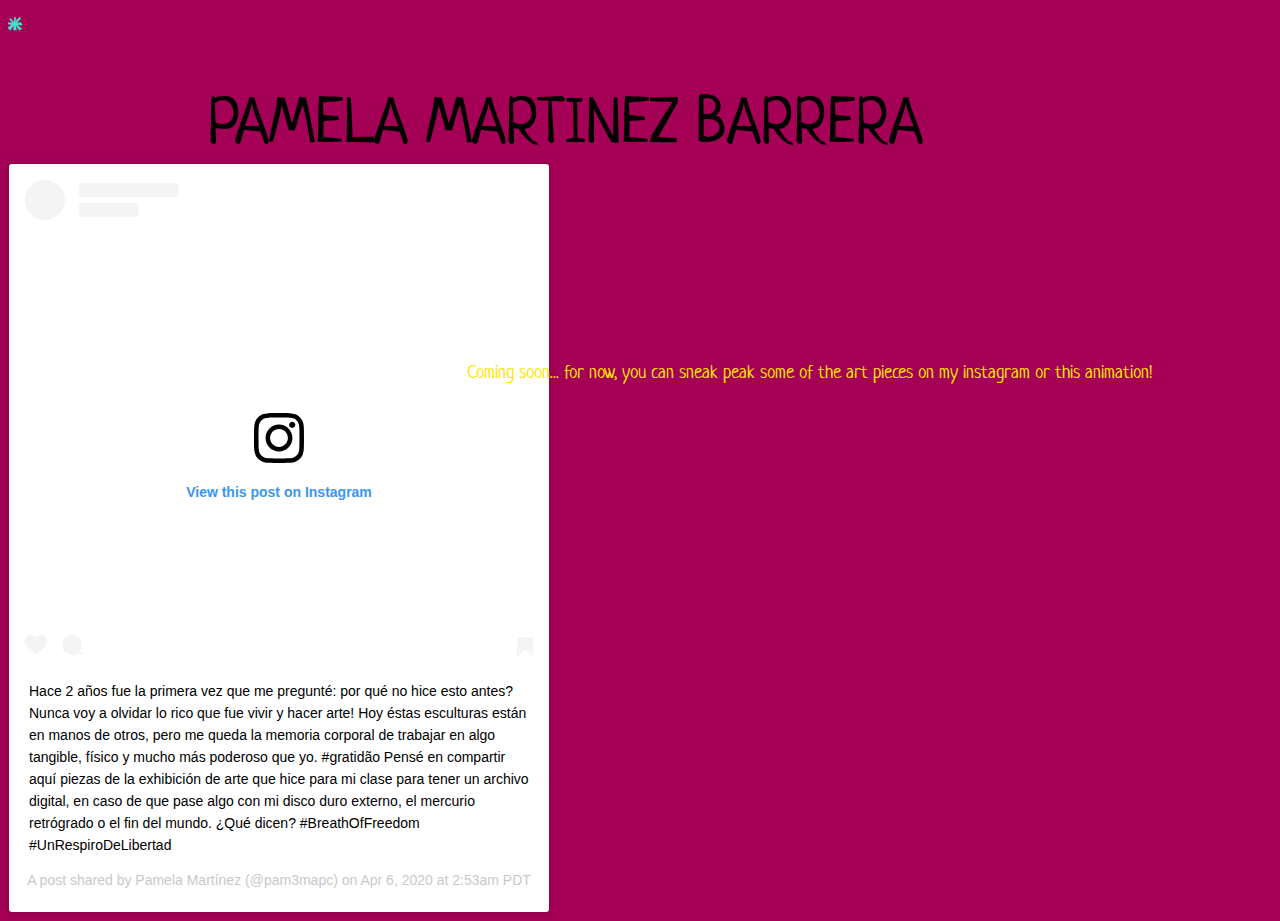
<file: artexhibition.html>
<!DOCTYPE html>
<html>
   <head>
   	  <title>Pam's World</title>
  <link rel="stylesheet" type="text/css" href="style.css">
  <link rel="icon" href="Assets/icon.png" type="image/png">
  <link href="https://fonts.googleapis.com/css2?family=Neucha&display=swap" rel="stylesheet">
  </head>



<body> 

	<header> 
	<a class= "buttom" href="index2.html">*</a>

	<div class="header">
		PAMELA MARTINEZ BARRERA
	</div>

</header >


<div class="outsideelements"> Coming soon... for now, you can sneak peak some of the art pieces on my instagram or this animation!  
	<br> 
</br> 
<iframe style="padding:20px;" width="560" height="315" src="https://www.youtube.com/embed/zxyCPAcY0Nk" frameborder="0" allow="accelerometer; autoplay; encrypted-media; gyroscope; picture-in-picture" allowfullscreen></iframe>
</div>
   	
<blockquote class="instagram-media" data-instgrm-captioned data-instgrm-permalink="https://www.instagram.com/p/B-opXSSjD2i/?utm_source=ig_embed&amp;utm_campaign=loading" data-instgrm-version="12" style=" background:#FFF; border:0; border-radius:3px; box-shadow:0 0 1px 0 rgba(0,0,0,0.5),0 1px 10px 0 rgba(0,0,0,0.15); margin: 1px; max-width:540px; min-width:326px; padding:0; width:99.375%; width:-webkit-calc(100% - 2px); width:calc(100% - 2px);"><div style="padding:16px;"> <a href="https://www.instagram.com/p/B-opXSSjD2i/?utm_source=ig_embed&amp;utm_campaign=loading" style=" background:#FFFFFF; line-height:0; padding:0 0; text-align:center; text-decoration:none; width:100%;" target="_blank"> <div style=" display: flex; flex-direction: row; align-items: center;"> <div style="background-color: #F4F4F4; border-radius: 50%; flex-grow: 0; height: 40px; margin-right: 14px; width: 40px;"></div> <div style="display: flex; flex-direction: column; flex-grow: 1; justify-content: center;"> <div style=" background-color: #F4F4F4; border-radius: 4px; flex-grow: 0; height: 14px; margin-bottom: 6px; width: 100px;"></div> <div style=" background-color: #F4F4F4; border-radius: 4px; flex-grow: 0; height: 14px; width: 60px;"></div></div></div><div style="padding: 19% 0;"></div> <div style="display:block; height:50px; margin:0 auto 12px; width:50px;"><svg width="50px" height="50px" viewBox="0 0 60 60" version="1.1" xmlns="https://www.w3.org/2000/svg" xmlns:xlink="https://www.w3.org/1999/xlink"><g stroke="none" stroke-width="1" fill="none" fill-rule="evenodd"><g transform="translate(-511.000000, -20.000000)" fill="#000000"><g><path d="M556.869,30.41 C554.814,30.41 553.148,32.076 553.148,34.131 C553.148,36.186 554.814,37.852 556.869,37.852 C558.924,37.852 560.59,36.186 560.59,34.131 C560.59,32.076 558.924,30.41 556.869,30.41 M541,60.657 C535.114,60.657 530.342,55.887 530.342,50 C530.342,44.114 535.114,39.342 541,39.342 C546.887,39.342 551.658,44.114 551.658,50 C551.658,55.887 546.887,60.657 541,60.657 M541,33.886 C532.1,33.886 524.886,41.1 524.886,50 C524.886,58.899 532.1,66.113 541,66.113 C549.9,66.113 557.115,58.899 557.115,50 C557.115,41.1 549.9,33.886 541,33.886 M565.378,62.101 C565.244,65.022 564.756,66.606 564.346,67.663 C563.803,69.06 563.154,70.057 562.106,71.106 C561.058,72.155 560.06,72.803 558.662,73.347 C557.607,73.757 556.021,74.244 553.102,74.378 C549.944,74.521 548.997,74.552 541,74.552 C533.003,74.552 532.056,74.521 528.898,74.378 C525.979,74.244 524.393,73.757 523.338,73.347 C521.94,72.803 520.942,72.155 519.894,71.106 C518.846,70.057 518.197,69.06 517.654,67.663 C517.244,66.606 516.755,65.022 516.623,62.101 C516.479,58.943 516.448,57.996 516.448,50 C516.448,42.003 516.479,41.056 516.623,37.899 C516.755,34.978 517.244,33.391 517.654,32.338 C518.197,30.938 518.846,29.942 519.894,28.894 C520.942,27.846 521.94,27.196 523.338,26.654 C524.393,26.244 525.979,25.756 528.898,25.623 C532.057,25.479 533.004,25.448 541,25.448 C548.997,25.448 549.943,25.479 553.102,25.623 C556.021,25.756 557.607,26.244 558.662,26.654 C560.06,27.196 561.058,27.846 562.106,28.894 C563.154,29.942 563.803,30.938 564.346,32.338 C564.756,33.391 565.244,34.978 565.378,37.899 C565.522,41.056 565.552,42.003 565.552,50 C565.552,57.996 565.522,58.943 565.378,62.101 M570.82,37.631 C570.674,34.438 570.167,32.258 569.425,30.349 C568.659,28.377 567.633,26.702 565.965,25.035 C564.297,23.368 562.623,22.342 560.652,21.575 C558.743,20.834 556.562,20.326 553.369,20.18 C550.169,20.033 549.148,20 541,20 C532.853,20 531.831,20.033 528.631,20.18 C525.438,20.326 523.257,20.834 521.349,21.575 C519.376,22.342 517.703,23.368 516.035,25.035 C514.368,26.702 513.342,28.377 512.574,30.349 C511.834,32.258 511.326,34.438 511.181,37.631 C511.035,40.831 511,41.851 511,50 C511,58.147 511.035,59.17 511.181,62.369 C511.326,65.562 511.834,67.743 512.574,69.651 C513.342,71.625 514.368,73.296 516.035,74.965 C517.703,76.634 519.376,77.658 521.349,78.425 C523.257,79.167 525.438,79.673 528.631,79.82 C531.831,79.965 532.853,80.001 541,80.001 C549.148,80.001 550.169,79.965 553.369,79.82 C556.562,79.673 558.743,79.167 560.652,78.425 C562.623,77.658 564.297,76.634 565.965,74.965 C567.633,73.296 568.659,71.625 569.425,69.651 C570.167,67.743 570.674,65.562 570.82,62.369 C570.966,59.17 571,58.147 571,50 C571,41.851 570.966,40.831 570.82,37.631"></path></g></g></g></svg></div><div style="padding-top: 8px;"> <div style=" color:#3897f0; font-family:Arial,sans-serif; font-size:14px; font-style:normal; font-weight:550; line-height:18px;"> View this post on Instagram</div></div><div style="padding: 12.5% 0;"></div> <div style="display: flex; flex-direction: row; margin-bottom: 14px; align-items: center;"><div> <div style="background-color: #F4F4F4; border-radius: 50%; height: 12.5px; width: 12.5px; transform: translateX(0px) translateY(7px);"></div> <div style="background-color: #F4F4F4; height: 12.5px; transform: rotate(-45deg) translateX(3px) translateY(1px); width: 12.5px; flex-grow: 0; margin-right: 14px; margin-left: 2px;"></div> <div style="background-color: #F4F4F4; border-radius: 50%; height: 12.5px; width: 12.5px; transform: translateX(9px) translateY(-18px);"></div></div><div style="margin-left: 8px;"> <div style=" background-color: #F4F4F4; border-radius: 50%; flex-grow: 0; height: 20px; width: 20px;"></div> <div style=" width: 0; height: 0; border-top: 2px solid transparent; border-left: 6px solid #f4f4f4; border-bottom: 2px solid transparent; transform: translateX(16px) translateY(-4px) rotate(30deg)"></div></div><div style="margin-left: auto;"> <div style=" width: 0px; border-top: 8px solid #F4F4F4; border-right: 8px solid transparent; transform: translateY(16px);"></div> <div style=" background-color: #F4F4F4; flex-grow: 0; height: 12px; width: 16px; transform: translateY(-4px);"></div> <div style=" width: 0; height: 0; border-top: 8px solid #F4F4F4; border-left: 8px solid transparent; transform: translateY(-4px) translateX(8px);"></div></div></div></a> <p style=" margin:8px 0 0 0; padding:0 4px;"> <a href="https://www.instagram.com/p/B-opXSSjD2i/?utm_source=ig_embed&amp;utm_campaign=loading" style=" color:#000; font-family:Arial,sans-serif; font-size:14px; font-style:normal; font-weight:normal; line-height:17px; text-decoration:none; word-wrap:break-word;" target="_blank">Hace 2 años fue la primera vez que me pregunté: por qué no hice esto antes? Nunca voy a olvidar lo rico que fue vivir y hacer arte! Hoy éstas esculturas están en manos de otros, pero me queda la memoria corporal de trabajar en algo tangible, físico y mucho más poderoso que yo. #gratidão Pensé en compartir aquí piezas de la exhibición de arte que hice para mi clase para tener un archivo digital, en caso de que pase algo con mi disco duro externo, el mercurio retrógrado o el fin del mundo. ¿Qué dicen? #BreathOfFreedom #UnRespiroDeLibertad</a></p> <p style=" color:#c9c8cd; font-family:Arial,sans-serif; font-size:14px; line-height:17px; margin-bottom:0; margin-top:8px; overflow:hidden; padding:8px 0 7px; text-align:center; text-overflow:ellipsis; white-space:nowrap;">A post shared by <a href="https://www.instagram.com/pam3mapc/?utm_source=ig_embed&amp;utm_campaign=loading" style=" color:#c9c8cd; font-family:Arial,sans-serif; font-size:14px; font-style:normal; font-weight:normal; line-height:17px;" target="_blank"> Pamela Martínez</a> (@pam3mapc) on <time style=" font-family:Arial,sans-serif; font-size:14px; line-height:17px;" datetime="2020-04-06T09:53:45+00:00">Apr 6, 2020 at 2:53am PDT</time></p></div></blockquote> 

<script async src="//www.instagram.com/embed.js"></script>



 
   </body>
 </html>
</file>
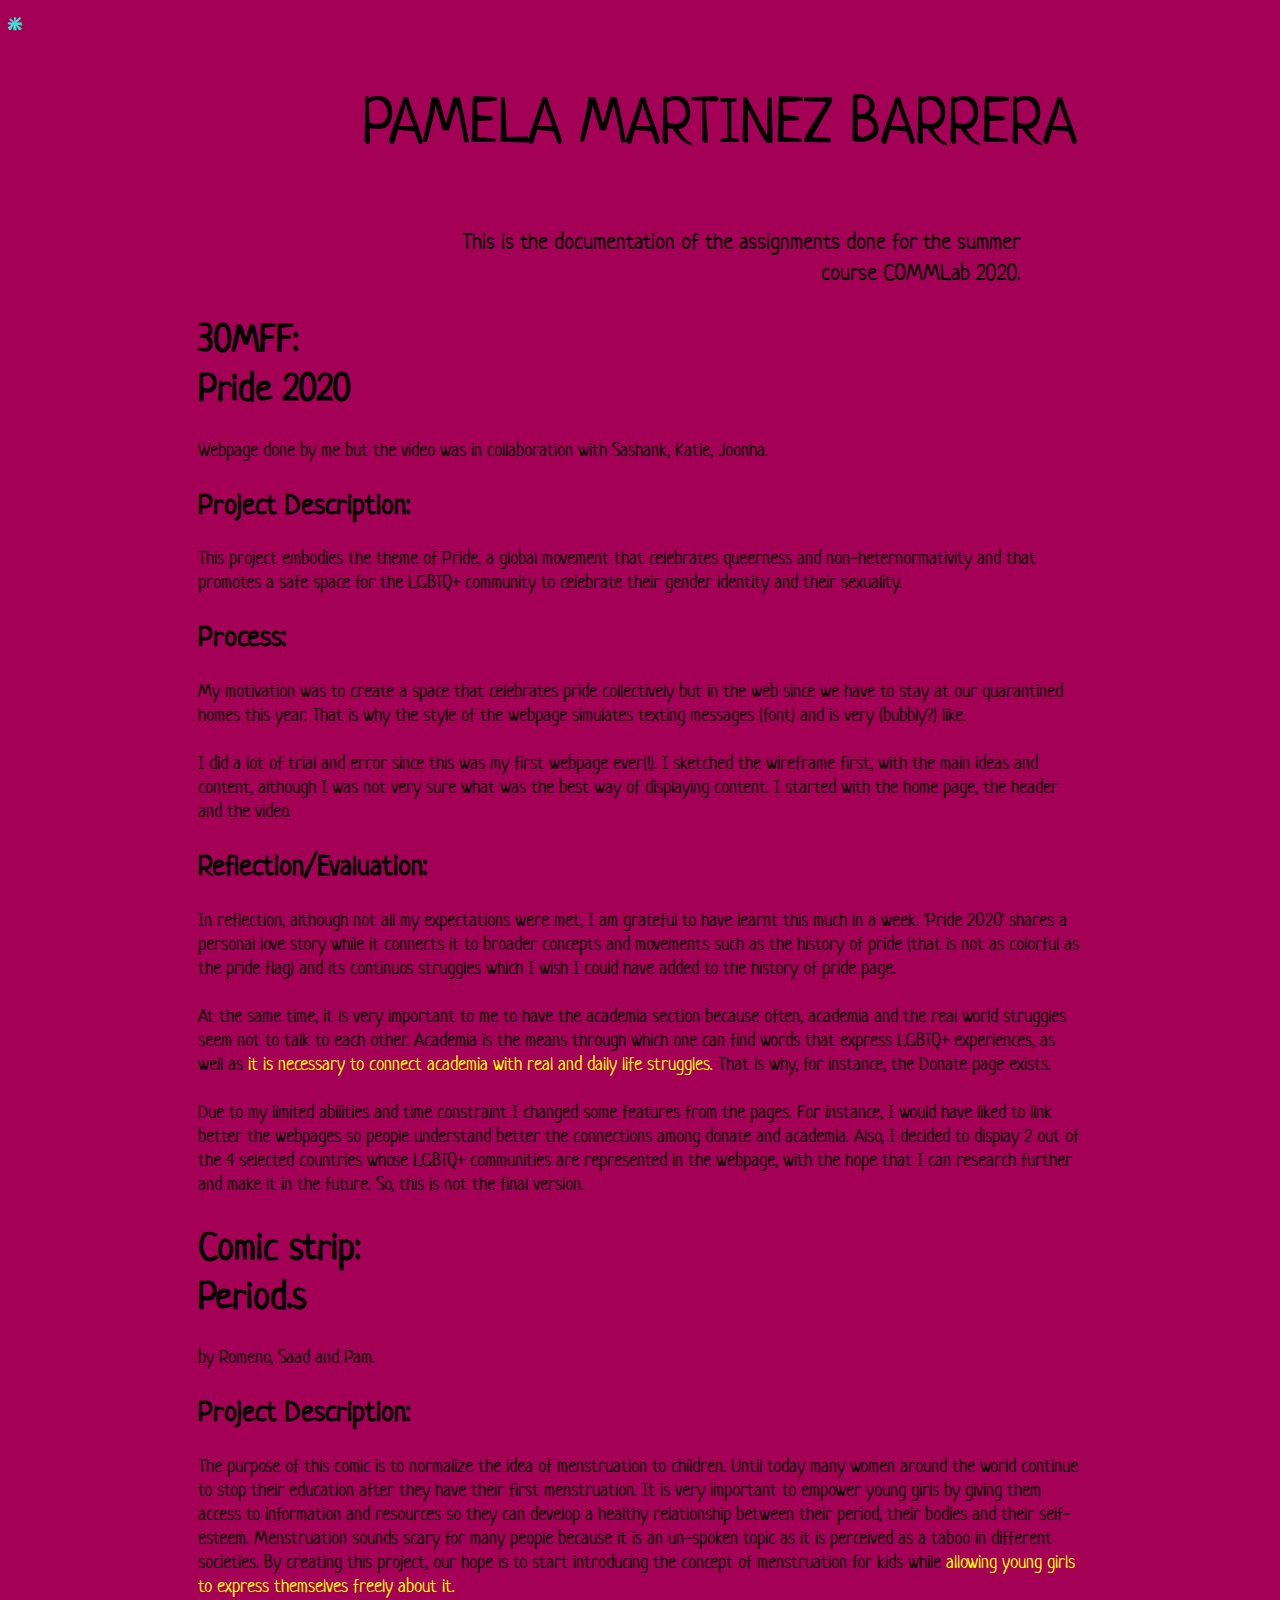
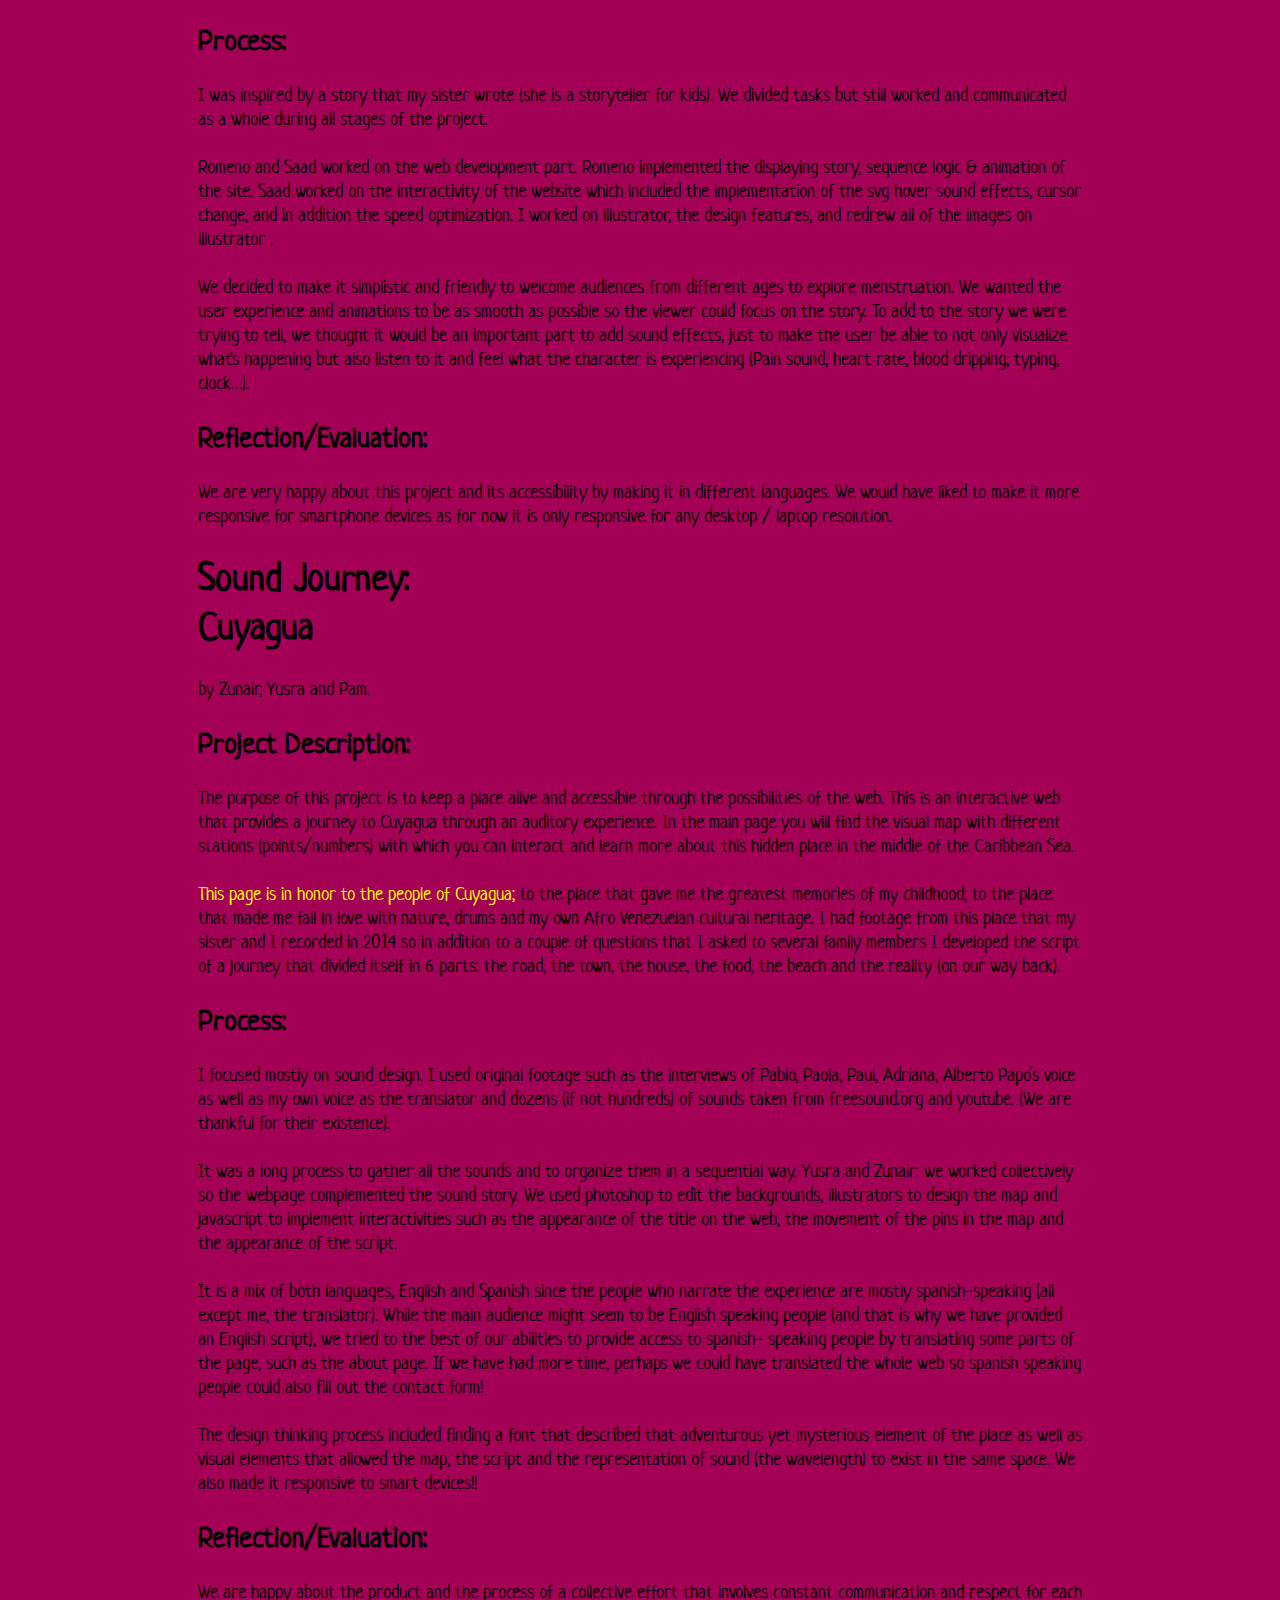
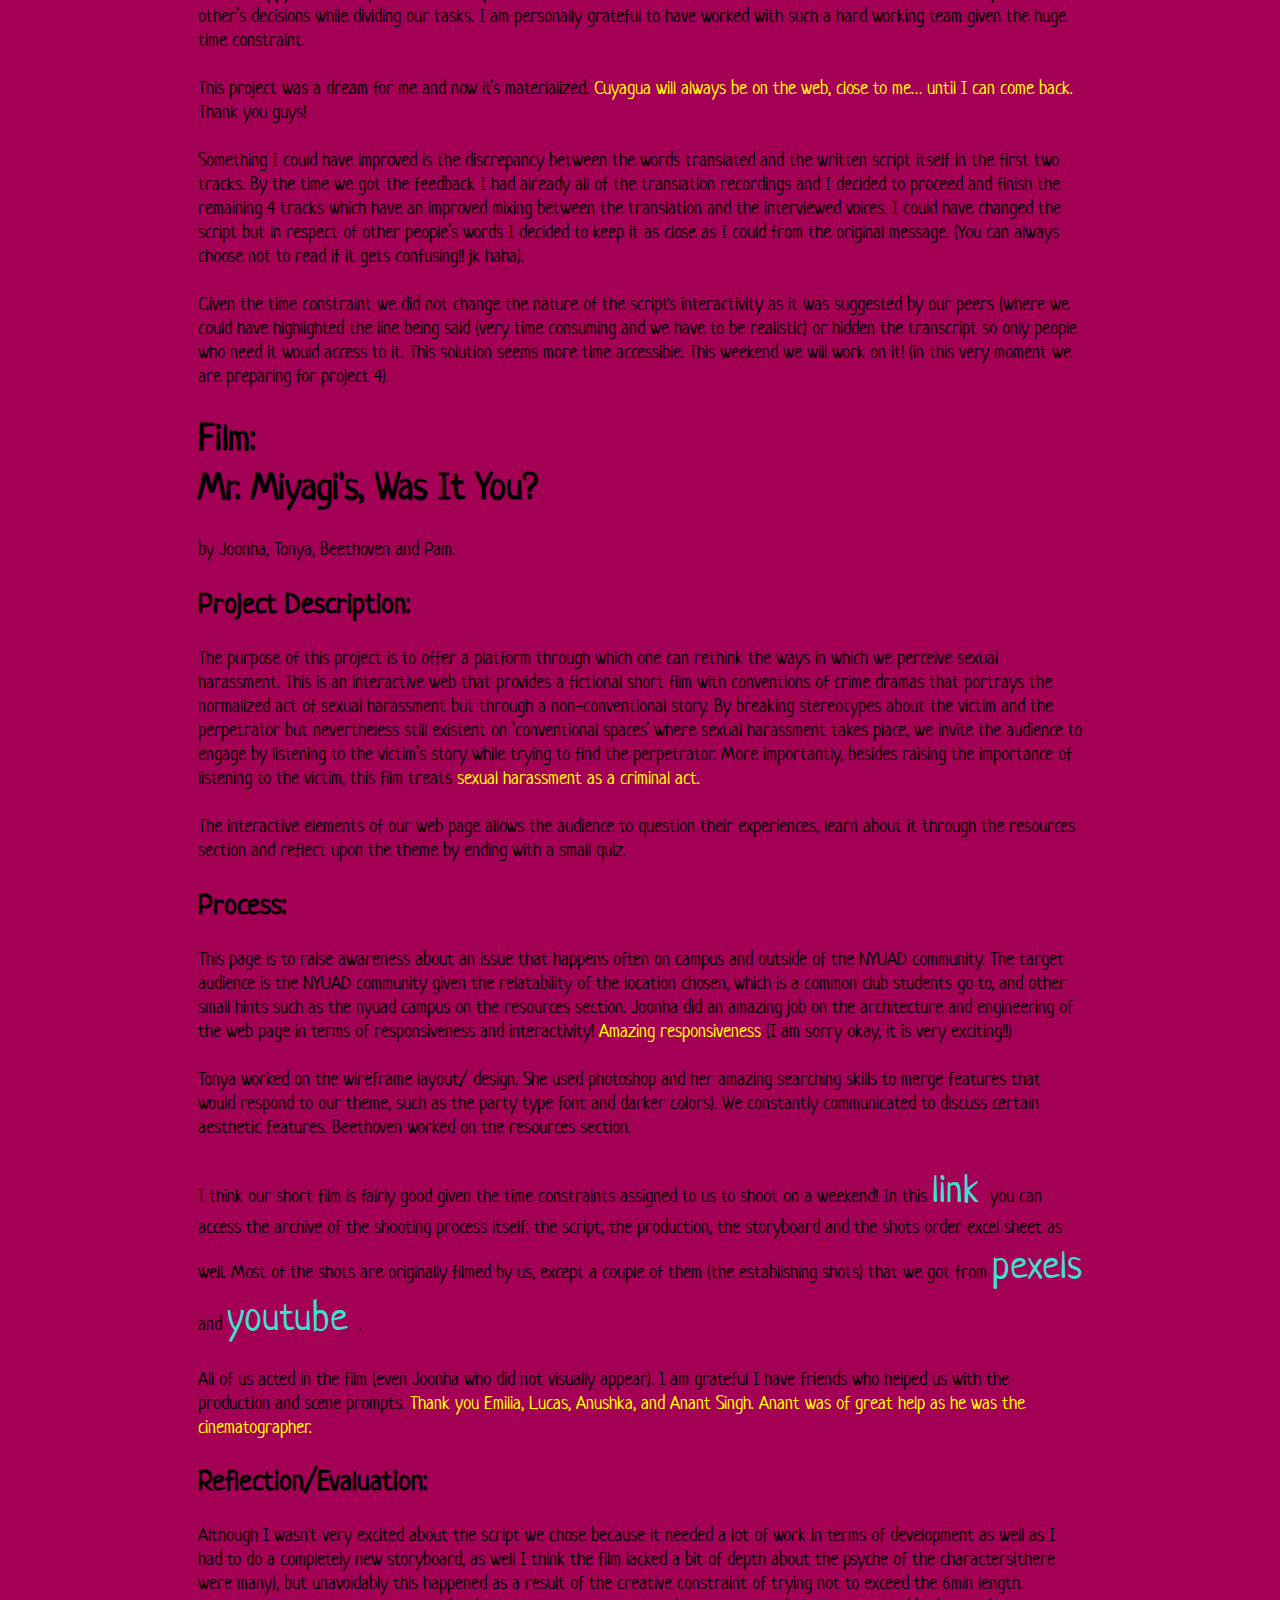
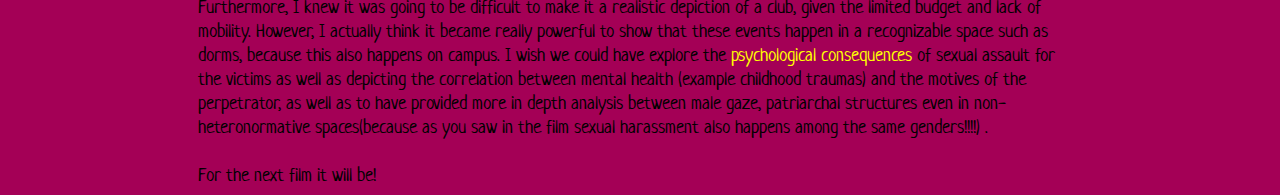
<file: documentation.html>
<html>
   <head>
   	<title>Archiving the process </title>
  <link rel="stylesheet" type="text/css" href="style.css">
    <link rel="icon" href="Assets/icon.png" type="image/png">
  <link href="https://fonts.googleapis.com/css2?family=Neucha&display=swap" rel="stylesheet">

   </head>
   <body>
<header> 
	<a class= "buttom" href="index2.html">*</a>

	<div class="header">
		PAMELA MARTINEZ BARRERA

</div> 

   


</header>
<div class="documentation box"> 
    <p class="subtitle"> This is the documentation of the assignments done for the summer course COMMLab 2020. </p>
  
      <h1> <div class="doc" > 30MFF: </div> <div class="specialwords"> Pride 2020 </div>  </h1> Webpage done by me but the video was in collaboration with Sashank, Katie, Joonha. 

      <h2> Project Description: </h2> 

     This project embodies the theme of Pride, a global movement that celebrates queerness and non-heternormativity and that promotes a safe space for the LGBTQ+ community to celebrate their gender identity and their sexuality.

      <h2> Process: </h2>
      My motivation was to create a space that celebrates pride collectively but in the web since we have to stay at our quarantined homes this year. That is why the style of the webpage simulates texting messages (font) and is very (bubbly?) like. <br> </br>

       I did a lot of trial and error since this was my first webpage ever(!). I sketched the wireframe first, with the main ideas and content, although I was not very sure what was the best way of displaying content. I started with the home page, the header and the video. 

      <h2> Reflection/Evaluation: </h2>

       In reflection, although not all my expectations were met, I am grateful to have learnt this much in a week. 'Pride 2020' shares a personal love story while it connects it to broader concepts and movements such as the history of pride (that is not as colorful as the pride flag) and its continuos struggles which I wish I could have added to the history of pride page.  <br> </br>At the same time, it is very important to me to have the academia section because often, academia and the real world struggles seem not to talk to each other. Academia is the means through which one can find words that express LGBTQ+ experiences, as well as  <pan style="color:yellow;"> it is necessary to connect academia with real and daily life struggles. </pan> That is why, for instance, the Donate page exists. <br> </br>

      Due to my limited abilities and time constraint I changed some features from the pages. For instance, I would have liked to link better the webpages so people understand better the connections among donate and academia. Also, I decided to display 2 out of the 4 selected countries whose LGBTQ+ communities are represented in the webpage, with the hope that I can research further and make it in the future. So, this is not the final version.

               

      <h1> <div class="doc" > Comic strip:</div> <div class="specialwords">  Period.s </div>  </h1>
      by Romeno, Saad and Pam.
      <h2> Project Description: </h2>

      <p>  The purpose of this comic is to normalize the idea of menstruation to children. Until today many women around the world continue to stop their education after they have their first menstruation. It is very important to empower young girls by giving them access to information and resources so they can develop a healthy relationship between their period, their bodies and their self-esteem. Menstruation sounds scary for many people because it is an un-spoken topic as it is perceived as a taboo in different societies. By creating this project, our hope is to start introducing the concept of menstruation for kids while  <pan style="color:yellow;"> allowing young girls to express themselves freely about it.</pan> </p>

      <h2> Process: </h2>

     I was inspired by a story that my sister wrote (she is a storyteller for kids). We divided tasks but still worked and communicated as a whole during all stages of the project. <br> </br>


     Romeno and Saad worked on the web development part. Romeno implemented the displaying story, sequence logic & animation of the site. Saad worked on the interactivity of the website which included the implementation of the svg hover sound effects, cursor change, and in addition the speed optimization. I worked on illustrator, the design features, and redrew all of the images on illustrator . <br> </br>

      We decided to make it simplistic and friendly to welcome audiences from different ages to explore menstruation. We wanted the user experience and animations to be as smooth as possible so the viewer could focus on the story. To add to the story we were trying to tell, we thought it would be an important part to add sound effects, just to make the user be able to not only visualize what's happening but also listen to it and feel what the character is experiencing (Pain sound, heart rate, blood dripping, typing, clock…). 

      <h2> Reflection/Evaluation: </h2>
       We are very happy about this project and its accessibility by making it in different languages. We would have liked to make it more responsive for smartphone devices as for now it is only responsive for any desktop / laptop resolution.


       <h1>  <div class="doc" >Sound Journey: </div><div class="specialwords">  Cuyagua </div>  </h1>


       by Zunair, Yusra and Pam.

   <h2> Project Description: </h2>

The purpose of this project is to keep a place alive and accessible through the possibilities of the web. This is an interactive web that provides a journey to Cuyagua through an auditory experience. In the main page you will find the visual map with different stations (points/numbers) with which you can interact and learn more about this hidden place in the middle of the Caribbean Sea. <br> </br>
<pan style="color:yellow;"> This page is in honor to the people of Cuyagua;</pan> to the place that gave me the greatest memories of my childhood; to the place that made me fall in love with nature, drums and my own Afro Venezuelan cultural heritage. I had footage from this place that my sister and I recorded in 2014 so in addition to a couple of questions that I asked to several family members I developed the script of a journey that divided itself in 6 parts: the road, the town, the house, the food, the beach and the reality (on our way back). 


 <h2> Process: </h2>


I focused mostly on sound design. I used original footage such as the interviews of Pablo, Paola, Paul, Adriana, Alberto Papo’s voice as well as my own voice as the translator and dozens (if not hundreds) of sounds taken from freesound.org and youtube. (We are thankful for their existence). 
<br> </br>It was a long process to gather all the sounds and to organize them in a sequential way. Yusra and Zunair: we worked collectively so the webpage complemented the sound story. We used photoshop to edit the backgrounds, illustrators to design the map and javascript to implement interactivities such as the appearance of the title on the web, the movement of the pins in the map and the appearance of the script. <br> </br>
It is a mix of both languages, English and Spanish since the people who narrate the experience are mostly spanish-speaking (all except me, the translator). While the main audience might seem to be English speaking people (and that is why we have provided an English script), we tried to the best of our abilities to provide access to spanish- speaking people by translating some parts of the page, such as the about page. If we have had more time, perhaps we could have translated the whole web so spanish speaking people could also fill out the contact form!
 <br> </br>
The design thinking process included finding a font that described that adventurous yet mysterious element of the place as well as visual elements that allowed the map, the script and the representation of sound (the wavelength) to exist in the same space. We also made it responsive to smart devices!!

<h2> Reflection/Evaluation: </h2>
We are happy about the product and the process of a collective effort that involves constant communication and respect for each other’s decisions while dividing our tasks. I am personally grateful to have worked with such a hard working team given the huge time constraint. <br> </br>

This project was a dream for me and now it’s materialized.  <pan style="color:yellow;"> Cuyagua will always be on the web, close to me… until I can come back. </pan> Thank you guys!<br> </br>

Something I could have improved is the discrepancy between the words translated and the written script itself in the first two tracks. By the time we got the feedback I had already all of the translation recordings and I decided to proceed and finish the remaining 4 tracks which have an improved mixing between the translation and the interviewed voices. I could have changed the script but in respect of other people’s words I decided to keep it as close as I could from the original message. (You can always choose not to read if it gets confusing!! jk haha). <br> </br>

Given the time constraint we did not change the nature of the script's interactivity as it was suggested by our peers (where we could have highlighted the line being said (very time consuming and we have to be realistic) or hidden the transcript so only people who need it would access to it. This solution seems more time accessible. This weekend we will work on it! (in this very moment we are preparing for project 4).

            <h1> <div class="doc" >Film: </div><div class="specialwords">  Mr. Miyagi's, Was It You?</div>  </h1>
 by Joonha, Tonya, Beethoven and Pam.
  <h2> Project Description: </h2>

The purpose of this project is to offer a platform through which one can rethink the ways in which we perceive sexual harassment. This is an interactive web that provides a fictional short film with conventions of crime dramas that portrays the normalized act of sexual harassment but through a non-conventional story. By breaking stereotypes about the victim and the perpetrator but nevertheless still existent on ‘conventional spaces’ where sexual harassment takes place, we invite the audience to engage by listening to the victim’s story while trying to find the perpetrator. More importantly, besides raising the importance of listening to the victim, this film treats <pan style="color:yellow;"> sexual harassment as a criminal act. </pan> <br> </br>The interactive elements of our web page allows the audience to question their experiences, learn about it through the resources section and reflect upon the theme by ending with a small quiz.

 <h2> Process: </h2>
This page is to raise awareness about an issue that happens often on campus and outside of the NYUAD community. The target audience is the NYUAD community given the relatability of the location chosen, which is a common club students go to, and other small hints such as the nyuad campus on the resources section. Joonha did an amazing job on the architecture and engineering of the web page in terms of responsiveness and interactivity! <pan style="color:yellow;"> Amazing responsiveness </pan> (I am sorry okay, it is very exciting!!) <br> </br>

Tonya worked on the wireframe layout/ design. She used photoshop and her amazing searching skills to merge features that would respond to our theme, such as the party type font and darker colors). We constantly communicated to discuss certain aesthetic features. Beethoven worked on the resources section. <br> </br>

I think our short film is fairly good given the time constraints assigned to us to shoot on a weekend!

In this <a href="https://drive.google.com/drive/folders/1LQgYoX8sjahwgVfL_Gxs0Xqm2cOt3xLw?usp=sharing" >link </a> you can access the archive of the shooting process itself: the script, the production, the storyboard and the shots order excel sheet as well. Most of the shots are originally filmed by us, except a couple of them (the establishing shots) that we got from <a href="https://www.pexels.com/"> pexels </a> and <a href="https://www.youtube.com/"> youtube </a>. <br>  </br>All of us acted in the film (even Joonha who did not visually appear). I am grateful I have friends who helped us with the production and scene prompts.  <pan style="color:yellow;"> Thank you Emilia, Lucas, Anushka, and Anant Singh. Anant was of great help as he was the cinematographer. </pan>

<h2> Reflection/Evaluation: </h2>

Although I wasn't very excited about the script we chose because it needed a lot of work in terms of development as well as I had to do a completely new storyboard, as well I think the film lacked a bit of depth about the psyche of the characters(there were many), but unavoidably this happened as a result of the creative constraint of trying not to exceed the 6min length. <br> Furthermore, I knew it was going to be difficult to make it a realistic depiction of a club, given the limited budget and lack of mobility. However, I actually think it became really powerful to show that these events happen in a recognizable space such as dorms, because this also happens on campus. I wish we could have explore the  <pan style="color:yellow;"> psychological consequences </pan> of sexual assault for the victims as well as depicting the correlation between mental health (example childhood traumas) and the motives of the perpetrator, as well as to have provided more in depth analysis between male gaze, patriarchal structures even in non-heteronormative spaces(because as you saw in the film sexual harassment also happens among the same genders!!!!) . <br> </br>For the next film it will be!
            
         </div>

         </div>
        
      </div> 

      <button id="myBtn" class="myBtn" onclick="topFunction()"  title="Go to top" style="display:none;">Top </button> 

</div>


   


   <script src="script.js"></script>

   </body>

</html>
</file>
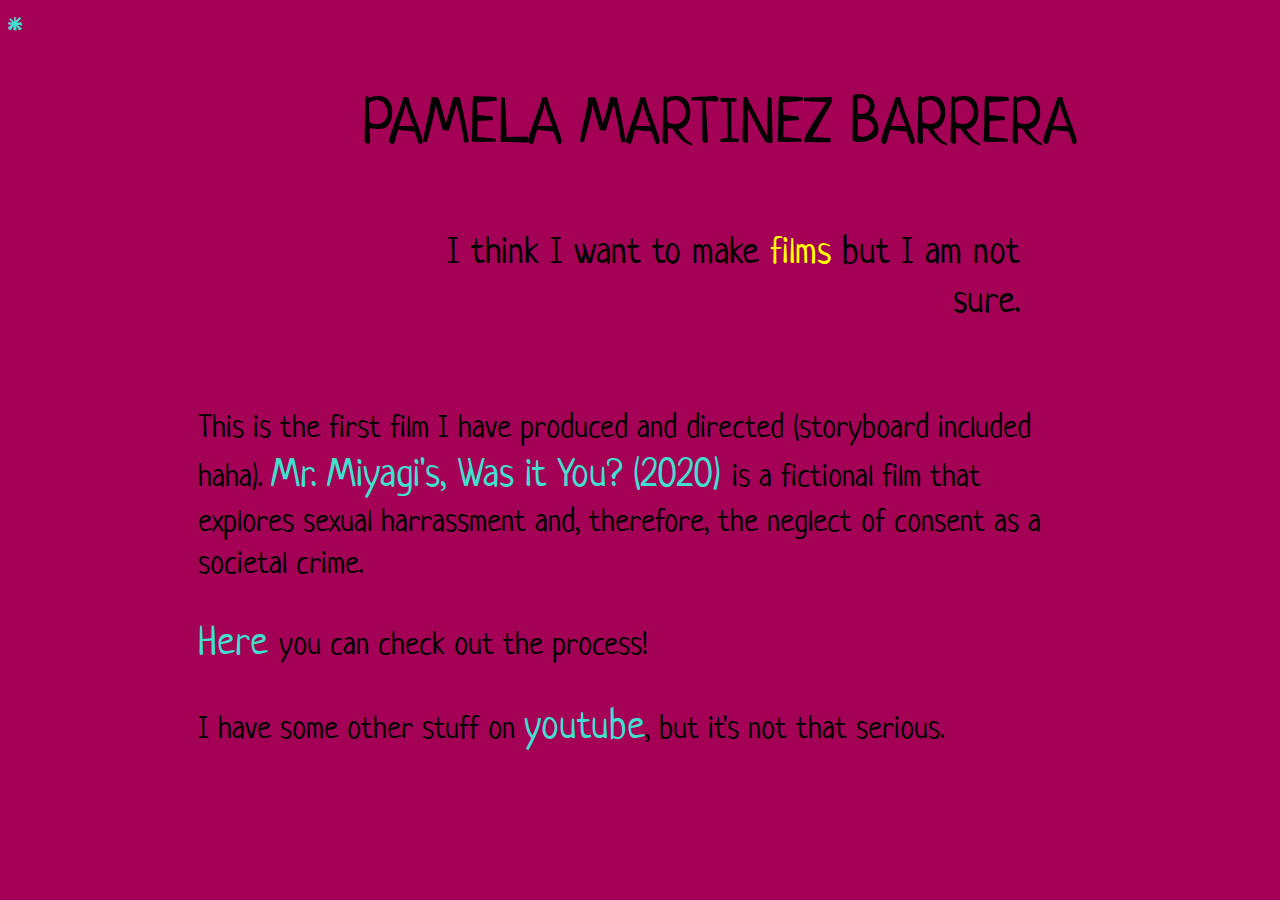
<file: films.html>
<!DOCTYPE html>
<html>
   <head>
   	<title>Pam's world: films </title>
  <link rel="stylesheet" type="text/css" href="style.css">
   <link rel="icon" href="Assets/icon.png" type="image/png">
  <link href="https://fonts.googleapis.com/css2?family=Neucha&display=swap" rel="stylesheet">


   </head>
   <body>
<header> 
	<a class= "buttom" href="index2.html">*</a>

	<div class="header" id="wink">
		PAMELA MARTINEZ BARRERA
	
   </div>
  <div class="box">
<div class="subtitle"> 
      <p> I think I want to make  <pan style="color:yellow;">films </pan> but I am not sure. </p>
   </div>
   <div class="info"> 

   		<p> <br> This is the first film I have produced and directed (storyboard included haha). <a target="_blank" href= "https://odvixn.github.io/projects/project_4/index.html" > Mr. Miyagi's, Was it You? (2020) </a> is a fictional film that explores sexual harrassment and, therefore, the neglect of consent as a societal crime. </p>

         <p> <a target="_blank" href="https://drive.google.com/drive/folders/1LQgYoX8sjahwgVfL_Gxs0Xqm2cOt3xLw?usp=sharing"> Here </a> you can check out the process! </p>

         <p> I have some other stuff on <a target="_blank"  href= "https://youtu.be/ay9MV336V68"> youtube</a>, but it's not that serious. </p>

   </div>
</div>
   
 

   	 <script src="script.js"></script>

   </body>

</html>
</file>
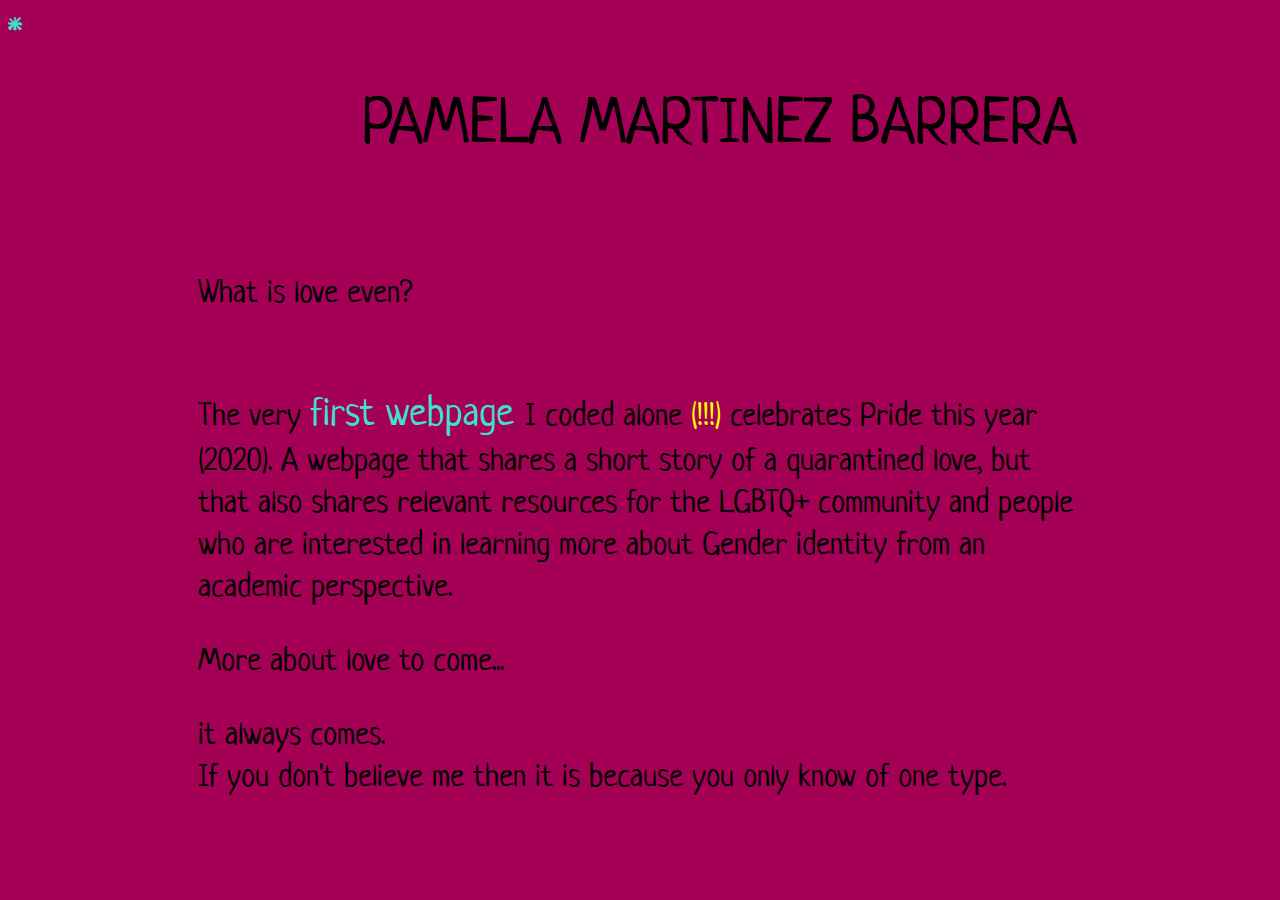
<file: love.html>
<!DOCTYPE html>
<! PERIOD.S --> 
<html>
   <head>
   	<title>Pam's world: love</title>
  <link rel="stylesheet" type="text/css" href="style.css">
    <link rel="icon" href="Assets/icon.png" type="image/png">
    <link href="https://fonts.googleapis.com/css2?family=Neucha&display=swap" rel="stylesheet">

   </head>
   <body>
<header> 
	<a class= "buttom" href="index2.html">*</a>

	<div class="header" id="wink">
		PAMELA MARTINEZ BARRERA
    </div>
   </header>
  
 
<br></br>

   <div class="box"> 

       <p> <div class="specialwords">  What is love even?  </div> </p>


       <div class="info">
   		<p> <br> The very <a target="_blank" href= "https://pam3mapc.github.io/pam3mapc.github.io-Pride/" > first webpage </a>  I coded alone <pan style="color:yellow;"> (!!!) </pan> celebrates Pride this year (2020). A webpage that shares a short story of a quarantined love, but that also shares relevant resources for the LGBTQ+ community and people who are interested in learning more about Gender identity from an academic perspective. </p>

      </div>


   	

   	<p>	More about love to come...  <div class="specialwords">  it always comes.</div>  If you don't believe me then it is because you only know of one type.</p>
   </div>

   
 

   	 <script src="script.js"></script>

   </body>

</html>
</file>
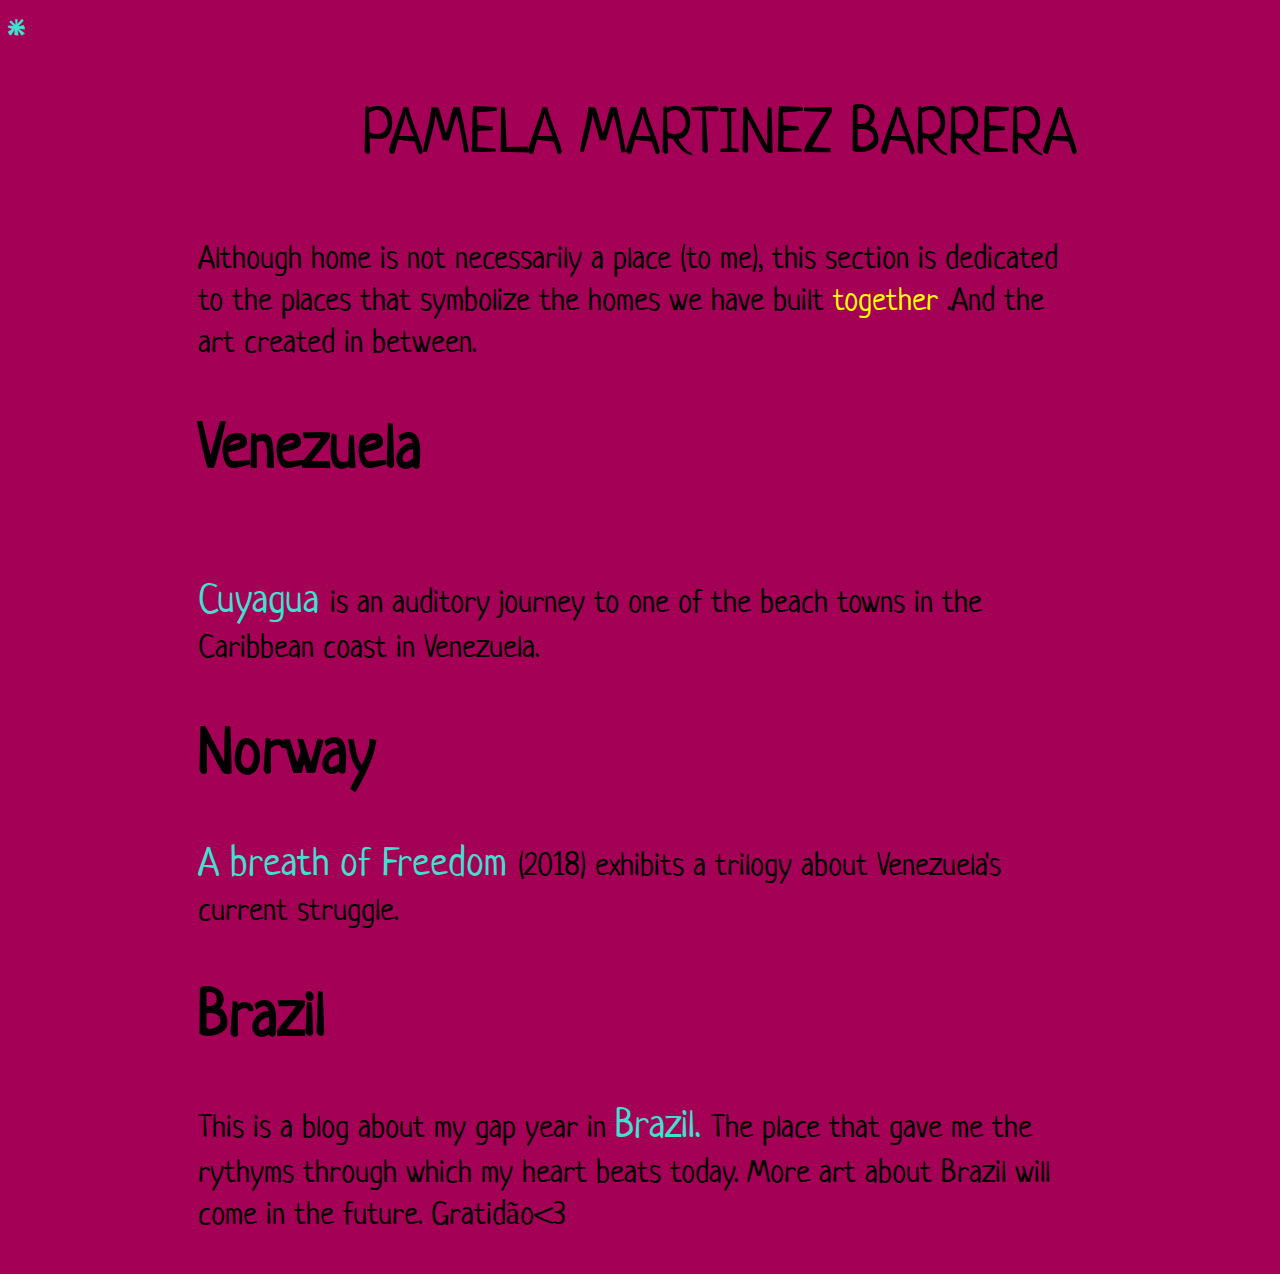
<file: myhome.html>
<!DOCTYPE html>
<! PERIOD.S --> 
<html>
   <head>
   	<title>Pam's world: home </title>
  <link rel="stylesheet" type="text/css" href="style.css">
   <link rel="icon" href="Assets/icon.png" type="image/png">
   <link href="https://fonts.googleapis.com/css2?family=Neucha&display=swap" rel="stylesheet">

   </head>
   <body>
<header> 
	<a class= "buttom" style="font-size:300%;cursor:pointer" href="index2.html">*</a>


	<div class="header">
		PAMELA MARTINEZ BARRERA
   </div>


   <div class="box"> 

   	<p> Although home is not necessarily a place (to me), this section is dedicated to the places that symbolize the homes we have built <pan style="color:yellow;"> together </pan>.And the art created in between.  </p>
 


  
   <div class="info"> 
   		<h1> Venezuela </h1>
   		<p> <br> <a target="_blank" href="https://pam3mapc.github.io/pam3mapc.github.io-Cuyagua/#">  Cuyagua  </a> is an auditory journey to one of the beach towns in the Caribbean coast in Venezuela.  </p>

   		<h1> Norway </h1>

   	<p>	<a href= "artexhibition.html"> A breath of Freedom </a> (2018) exhibits a trilogy about Venezuela's current struggle. </p>

   			<h1> Brazil </h1>
   				<p>	This is a blog about my gap year in  <a  target="_blank" href= "https://www.globalcitizenyear.org/author/pamela-martinez/"> Brazil.  </a> 
   		The place that gave me the rythyms through which my heart beats today. More art about Brazil will come in the future. Gratidão<3</p>


   </div>
</div>
   
 

   	 <script src="script.js"></script>

   </body>

</html>
</file>
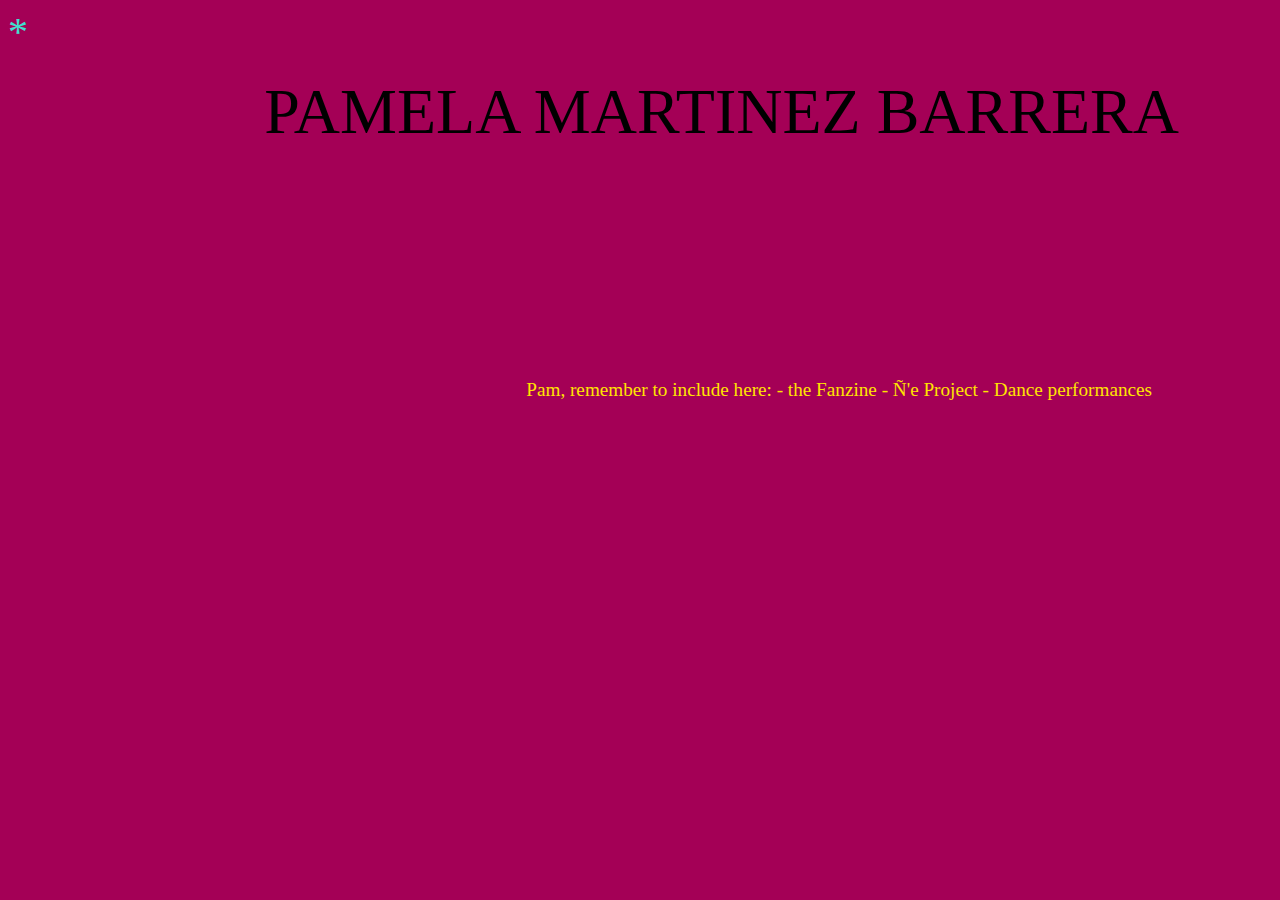
<file: random.html>
<!DOCTYPE html>
<html>
   <head>
   	  <title>Pam's World</title>
  <link rel="stylesheet" type="text/css" href="style.css">
  <link rel="icon" href="Assets/icon.png" type="image/png">
   </head>
   <body>
   	<header >
   			<a class= "buttom" href="index2.html">*</a>

	<div class="header">
		PAMELA MARTINEZ BARRERA

   	</header >

   <p class="outsideelements">	Pam, remember to include here: 

   	- the Fanzine 
   	- Ñ'e Project
   	- Dance performances
</p>
   	</body>

   	</html>
</file>
<file: style.css>
html {
    scroll-behavior: smooth;
     height:100vh;

}

body {
  font-family: 'Neucha', cursive;
  transition: background-color .7s;
  display: inline-block;
  background:  #A40056;
  cursor:auto;
  font-family: 'Neucha', cursive;
}

header {
  margin:0;
  padding:0;
}

span {
  cursor:none;
}
/* background */ 

.video{
  height:100vh;
  /* width: 100%; */
  position: absolute;
}
#myVideo{
  position: fixed;
  right: 0;
  bottom: 0;
  min-width: 100%;
  min-height: 100%;
  z-index: -99;
}
  

/* logo*/
.logo {
display:block;
position:absolute;
height:60%;
width:25%;
align-items: center;
 transition: 0.3s;
left:38%;
 top: 25%;


}

.logo: hover {
height:60%;
width:30%;
margin-right:2%;
cursor:pointer;
transform: rotate:(-15deg);


}
.intro {
background-image:url("Assets/sunshine.png");
  display: block;
 margin:0;
 z-index: -10;
 background-size: 100vh;

}
.subtitlefirst {
position:absolute;
top:82%;
font-size:20px;
padding: 1%;
transition: 0.3s;
border-radius: 15px;
color:black;
display:none;
background-color:white;
left:20%;
}


.logo:hover + .subtitlefirst{
display:block;
cursor:url("Assets/cursor.png"), auto;
}

/*SIDE NAV*/

.sidenav {
  height:100%;
  width:100%;
font-family: 'Neucha', cursive;
  position: fixed;
  z-index: 99;
  top: 0;
  left: 0;
  overflow: hidden;
  transition: 0.5s;
  padding-top: 60px;
  text-align:center;
  margin:auto;
 background-image:url("Assets/sunshine.gif");
 background-size: 100%;
}


}
.sidenav a:hover{
  color: turquoise;
  transform: rotation(15deg);
}
.sidenavbox {
  text-decoration: none;
  font-size: 50px;
  color: black;
  display: block;
  transition: 0.3s;
  cursor:none;
  margin-top:5%;
  margin-left: 30%;
  margin-right: 30%;
  margin-bottom: 0;
 
}
.sidenavbox:hover {
 
font-size: 60px;
 
}

/*MAIN PAGE*/


a {
text-decoration: none;	
color: turquoise;
cursor:pointer;
 transition: 0.3s;
 font-size:40px;


}

a:hover {
font-size: 60px;
color: #ffe400;
cursor: url("Assets/cursor.png"), auto;

}
a.documentation{
font-size:80%;

}
a.black{
color:black;
}

a.black:hover{
color:#ffe400;
}

#mySidenav {
text-decoration: none;	
color: black;
font-size:120px;
position:fixed;
cursor: url("Assets/cursor.png"), auto;
}

#mySidenav:hover {

color: #ffe400;

}




.myBtn {
position:fixed;
bottom:2%;
left: 5%;
 z-index: 98;
 border: none;
 outline: none;
 background-color: yellow;
 color: black;
 cursor: url("Assets/cursor.png"), auto;
  padding: 15px;
  border-radius: 10px;
  font-size: 18px;
 font-family: 'Neucha', cursive;


}

.myBtn:hover {
 background-color:turquoise;

}


 .images{
  padding: 2%;
  display: block;
  border-color: white;
  border:2%;
  height:200px;
  width:50%; 
   position:relative;


}

 .images2{
  padding: 2%;
  display: block;
  border-color: white;
  border:2%;
  height:200px;
  width:25%; 
   position:relative;


}
 .images2{
cursor: url("Assets/cursor2.png"), auto;

}


.images:hover {
	height:250px;
  	width:50%;
  	transform: rotate(20deg);
  	position: relative;
	cursor: url("Assets/cursor2.png"), auto;
}


.text {
font-family: 'Neucha', cursive;
font-size: 200%;
text-decoration: none;
float:left;
position:relative;
color:white;
  opacity:100;

  left:0;
}

.text a:hover {
font-family: 'Neucha', cursive;
font-size: 150%;
text-decoration: none;
text-align: right;
position: relative;
}

.flex-container {
  display: flex;
  flex-direction: row;
  left:10%;
  z-index: 99;
  top:5%;

}
.flex-container > div {
  width: 50%;
  margin-top:5%;
  padding:0;


  }
.content2 { 
	position:relative;
	margin-left:0;
    z-index:60;
    top: 5%;
}
}
.content1 { 
	display:block;
	position:relative;
	margin-right:0;
	margin-top: 5%;

}

.lasttwo {

display:block;
position:relative;
margin-top: 5%;
margin-right:0;
}


/* header*/

.header {
display:block;
left:28%;
position:relative;
font-family: 'Neucha', cursive;
font-size: 400%;
color:black;
cursor:url("Assets/cursor2.png"), auto;
padding-top:20px;


}
.header:hover {
font-size: 420%;
transition:1s;
cursor:url("Assets/cursor3.png"), auto;
}

.subtitle {
position:relative;
text-align: right;
padding:0;
right:7%;
margin-right: 0;
margin-left: 30%;
font-size:120%;
}

.box {
  margin-left: 15%;
margin-right: 15%;
font-size:200%;
margin-top:5%;
}
.info {
text-align:left;



}


.documentation{
  font-size:120%;
  display:block;
  position:relative;
color: black;
}


.specialwords {
cursor:none;
padding:0;
position:relative;
font-size:100%;
margin-right: 0;
border: 0;


}
.specialwords:hover {

color:yellow;
cursor:url("Assets/cursor.png"), auto;

}

.specialwordsinsideparagraph:hover {
font-size:120%;
cursor:none;

}

/* MORE SECTION*/


.more {
  position:relative;
}
.tropicw {
position:absolute;
height:35%;
width:100px;
bottom:32%;
right: 50%;
z-index: 80;
}

.tropicw:hover {
height:40%;
width:110px;
cursor:url("Assets/cursor3.png"), auto;
transform:rotate(-10deg);
}



.art {

position:relative;
top:15%;
height:200px;
width:10%;
right:5%;
font-size:100px;
color:black;
}

.art:hover {
color: #ffe400;
cursor:url("Assets/cursor2.png"), auto;
}



/* documentation */


.doc:hover {
color:turquoise;
cursor:none;
}

h2:hover{
color:turquoise;
cursor:none;
}


.outsideelements{
  display:block;
 right:10%;
 top:40%;
  text-align: right;
  color:#ffe400;
  position:absolute;
  font-size:120%;
}
</file>
